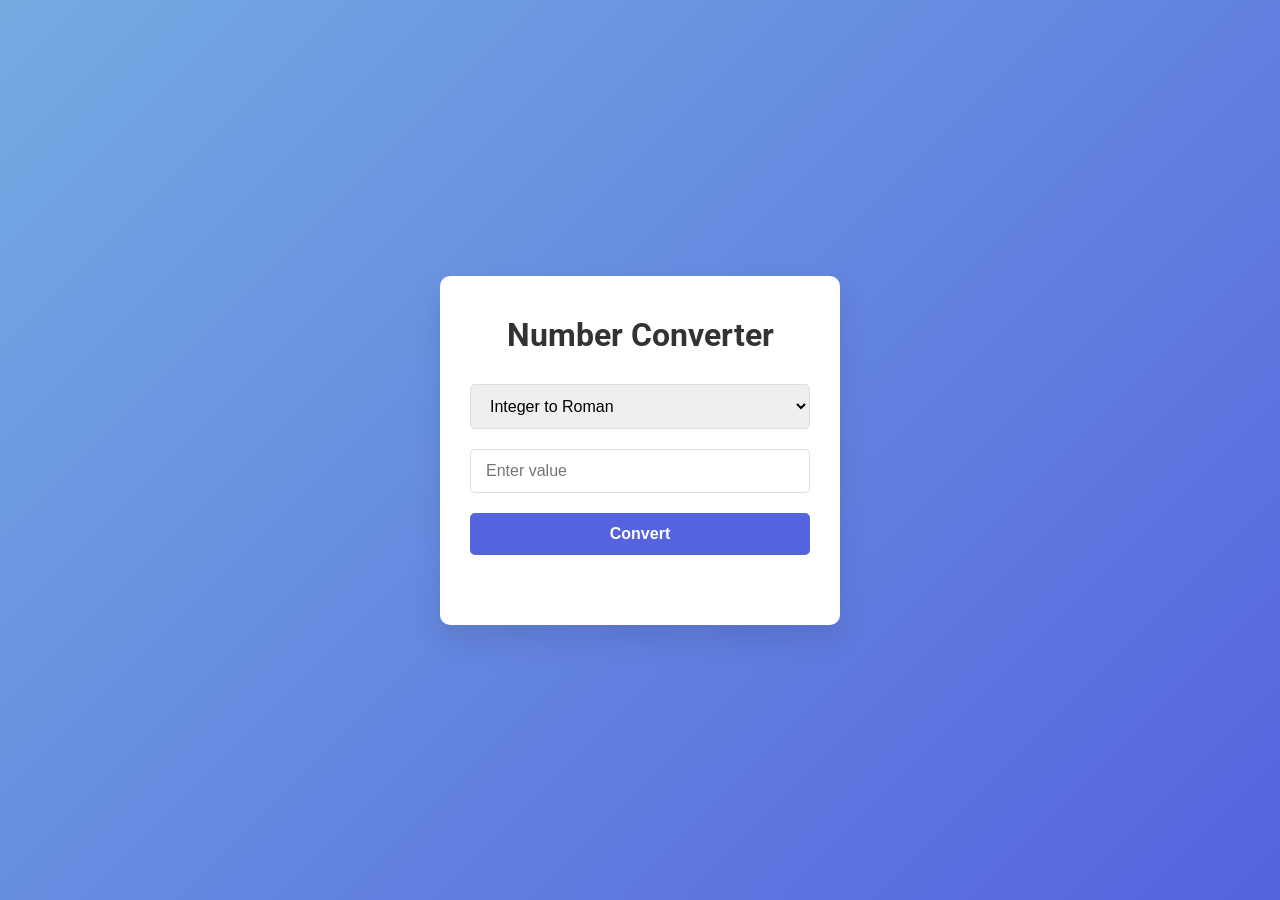
<file: index.html>
<!DOCTYPE html>
<html lang="en">
<head>
  <!-- Google tag (gtag.js) -->
  <script async src="https://www.googletagmanager.com/gtag/js?id=G-59XBBQH8RP"></script>
  <script>
    window.dataLayer = window.dataLayer || [];
    function gtag(){dataLayer.push(arguments);}
    gtag('js', new Date());
  
    gtag('config', 'G-59XBBQH8RP');
  </script>
  <meta charset="UTF-8">
  <meta name="viewport" content="width=device-width, initial-scale=1">
  <title>Number Converter</title>
  <!-- Include Google Fonts -->
  <link href="https://fonts.googleapis.com/css2?family=Roboto:wght@300;400;700&display=swap" rel="stylesheet">
  <!-- Link to the external CSS file -->
  <link rel="stylesheet" href="styles.css">
</head>
<body>
  <div class="container">
    <h1>Number Converter</h1>
    <!-- Dropdown for selecting the conversion mode -->
    <select id="conversionMode">
      <option value="intToRoman">Integer to Roman</option>
      <option value="romanToInt">Roman to Integer</option>
    </select>
    <!-- Input field for user to enter the value -->
    <input type="text" id="inputValue" placeholder="Enter value" />
    <!-- Button to trigger the conversion -->
    <button id="convertButton">Convert</button>
    <!-- Div to display the conversion result -->
    <div class="result" id="result"></div>
    <!-- Div to display error messages -->
    <div class="error" id="error"></div>
  </div>
  
  <!-- Link to the external JavaScript file -->
  <script src="script.js"></script>
</body>
</html>
</file>
<file: styles.css>
/* Reset default margins and paddings */
* {
  margin: 0;
  padding: 0;
  box-sizing: border-box;
}

/* Apply the Google Font globally */
body {
  font-family: 'Roboto', sans-serif;
  /* Use a pleasing gradient for the background */
  background: linear-gradient(135deg, #74ABE2, #5563DE);
  display: flex;
  justify-content: center;
  align-items: center;
  height: 100vh;
}

/* Container styling for the converter card */
.container {
  background: #ffffff;
  border-radius: 10px;
  padding: 40px 30px;
  max-width: 400px;
  width: 90%;
  box-shadow: 0 15px 30px rgba(0, 0, 0, 0.1);
  text-align: center;
}

/* Header styling */
.container h1 {
  font-size: 2rem;
  color: #333333;
  margin-bottom: 20px;
}

/* Styling for the form elements */
.container select,
.container input[type="text"],
.container button {
  width: 100%;
  padding: 12px 15px;
  margin: 10px 0;
  border: 1px solid #ddd;
  border-radius: 5px;
  font-size: 1rem;
  transition: border-color 0.3s ease, box-shadow 0.3s ease;
}

/* Focus state for select and input */
.container select:focus,
.container input[type="text"]:focus {
  outline: none;
  border-color: #5563DE;
  box-shadow: 0 0 8px rgba(85, 99, 222, 0.4);
}

/* Button styling */
.container button {
  background: #5563DE;
  color: #ffffff;
  border: none;
  cursor: pointer;
  font-weight: bold;
}

.container button:hover {
  background: #4652b8;
}

/* Styling for the result message */
.result {
  font-size: 1.25rem;
  color: #333333;
  margin-top: 20px;
}

/* Styling for error messages */
.error {
  color: #E74C3C;
  margin-top: 10px;
  font-size: 0.9rem;
}
</file>
